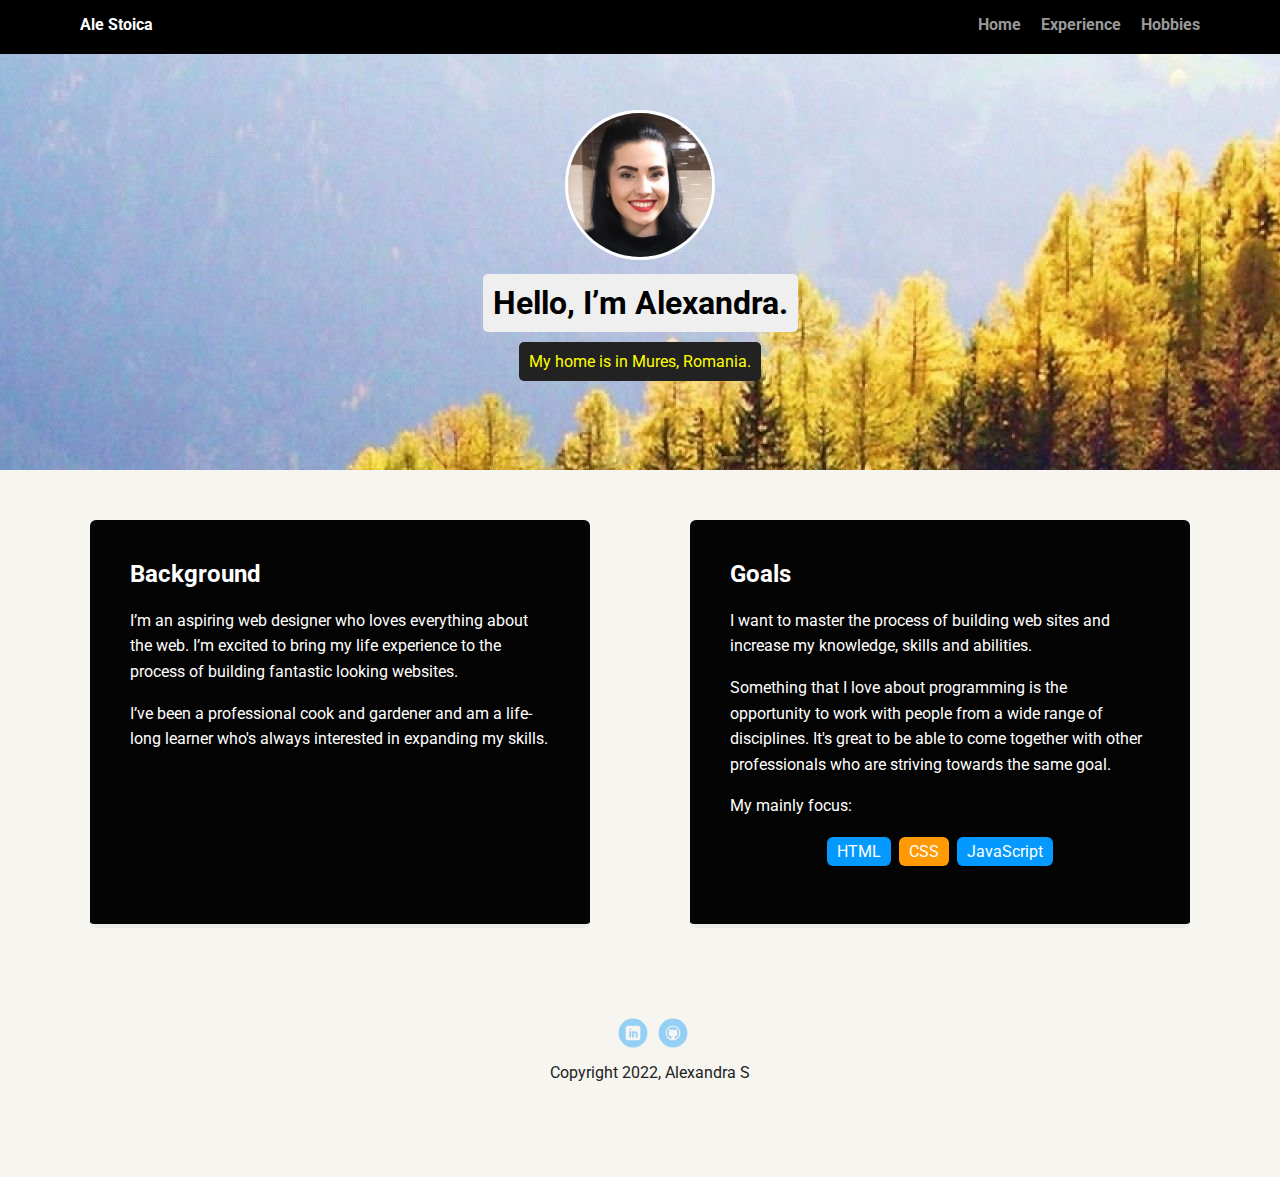
<file: index.html>
<!doctype html>
<html lang="en">

<head>
  <meta charset="utf-8">
  <title>Alexandra Stoica's Profile</title>
  <meta name="viewport" content="width=device-width, initial-scale=1.0">
  <link rel="stylesheet" href="styles.css">
  <link href="https://fonts.googleapis.com/css?family=Muli%7CRoboto:400,300,500,700,900" rel="stylesheet">
</head>

<body>
  <nav class="main-nav">
    <ul class="nav">
      <li class="name">Ale Stoica</li>
      <li><a href="#">Home</a></li>
      <li><a href="experience.html">Experience</a></li>
      <li><a href="hobbies.html">Hobbies</a></li>
    </ul>
  </nav>
  <header>
    <img src="images/ale.jpg" alt="Drawing of Ale Stoica" class="profile-image">
    <h1 class="tag name">Hello, I’m Alexandra.</h1>
    <p class="tag location">My home is in Mures, Romania.</p>
  </header>
  <main class="flex">
    <section class="card">
      <h2>Background</h2>
      <p>I’m an aspiring web designer who loves everything about the web.
        I’m excited to bring my life experience to the process of building
        fantastic looking websites.</p>
      <p>I’ve been a professional cook and gardener and am a life-long learner who's always interested in expanding my
        skills.</p>
    </section>
    <section class="card">
      <h2>Goals</h2>
      <p>I want to master the process of building web sites and increase my knowledge, skills and abilities.</p>
      <p>Something that I love about programming is the opportunity to work with people from a wide range of
        disciplines. It's great to be able to come together with other professionals who are striving towards the same
        goal.
      </p>
      <p>My mainly focus:</p>
      <ul class="skills">
        <li>HTML</li>
        <li>CSS</li>
        <li>JavaScript</li>
      </ul>
    </section>
  </main>
  <footer>
    <ul>
      <li><a href="https://www.linkedin.com/in/alexandra-stoica-8029a5234/" class="social linkedin">LinkedIn</a></li>
      <li><a href="https://github.com/Gabriela-Alexandr" class="social github">Github</a></li>
    </ul>
    <p class="copyright">Copyright 2022, Alexandra S</p>
  </footer>
</body>

</html>
</file>
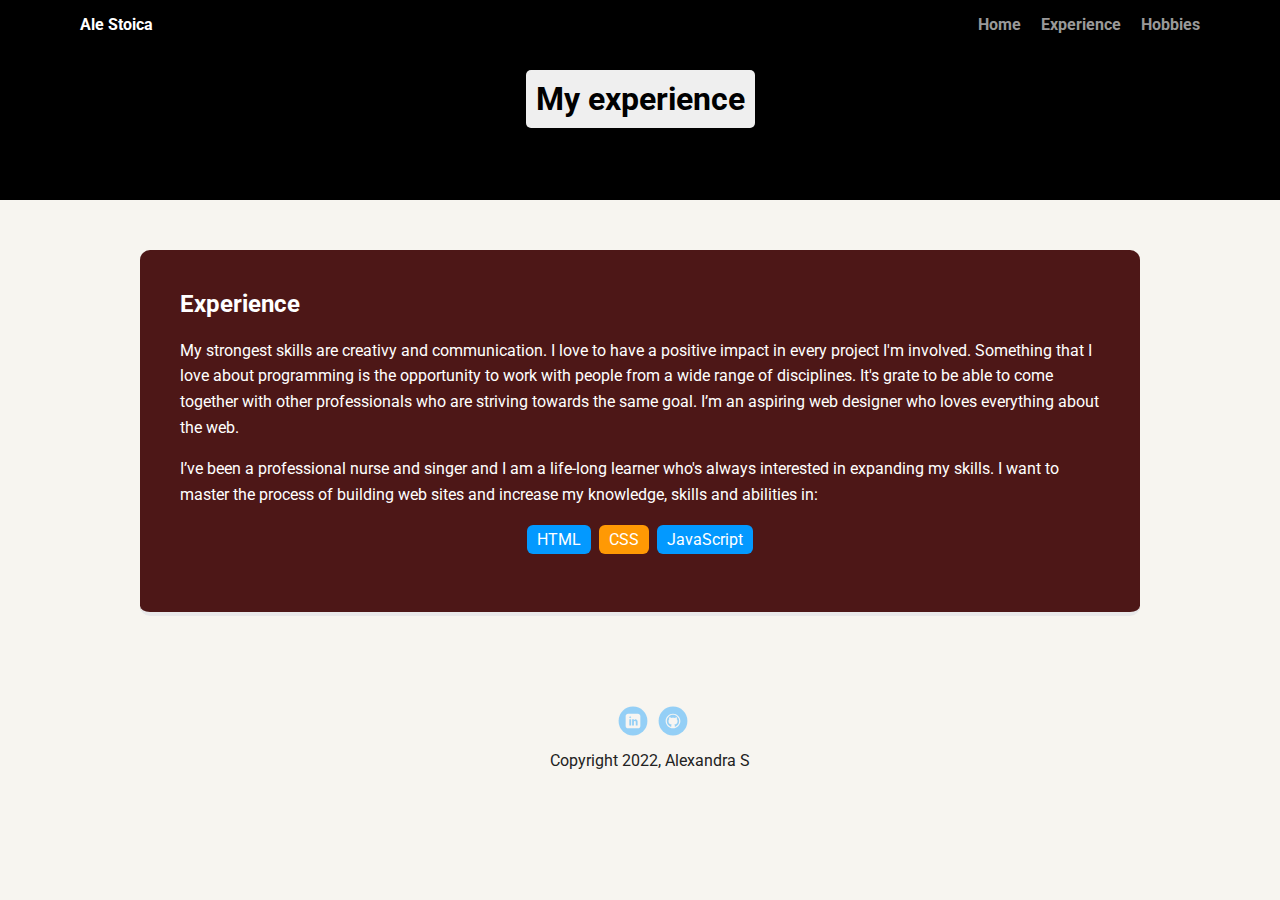
<file: experience.html>
<!doctype html>
<html lang="en">

<head>
  <meta charset="utf-8">
  <title>Alexandra Stoica's Profile</title>
  <meta name="viewport" content="width=device-width, initial-scale=1.0">
  <link rel="stylesheet" href="styles.css">
  <link href="https://fonts.googleapis.com/css?family=Muli%7CRoboto:400,300,500,700,900" rel="stylesheet">
</head>

<body>
  <nav class="main-nav">
    <ul class="nav">
      <li class="name">Ale Stoica</li>
      <li><a href="index.html">Home</a></li>
      <li><a href="experience.html">Experience</a> </li>
      <li><a href="hobbies.html">Hobbies</a></li>
    </ul>
  </nav>
  <header class="experience-header">
    <h1 class="tag name">My experience</h1>
  </header>
  <main class="flex">
    <section class="experience-card">
      <h2>Experience</h2>
      <p>My strongest skills are creativy and communication.
        I love to have a positive impact in every project I'm involved.
        Something that I love about programming is the opportunity to work with people from a wide range of disciplines.
        It's grate to be able to come together with other professionals who are striving towards the same goal.

        I’m an aspiring web designer who loves everything about the web.</p>
      <p>I’ve been a professional nurse and singer and I am a life-long learner who's always interested in expanding my
        skills.
        I want to master the process of building web sites and increase my knowledge, skills and abilities in:</p>
      <ul class="skills">
        <li>HTML</li>
        <li>CSS</li>
        <li>JavaScript</li>

      </ul>
    </section>
  </main>
  <footer>
    <ul>
      <li><a href="https://www.linkedin.com/in/alexandra-stoica-8029a5234/" class="social linkedin">LinkedIn</a></li>
      <li><a href="https://github.com/Gabriela-Alexandr" class="social github">Github</a></li>
    </ul>
    <p class="copyright">Copyright 2022, Alexandra S</p>
  </footer>
</body>

</html>
</file>
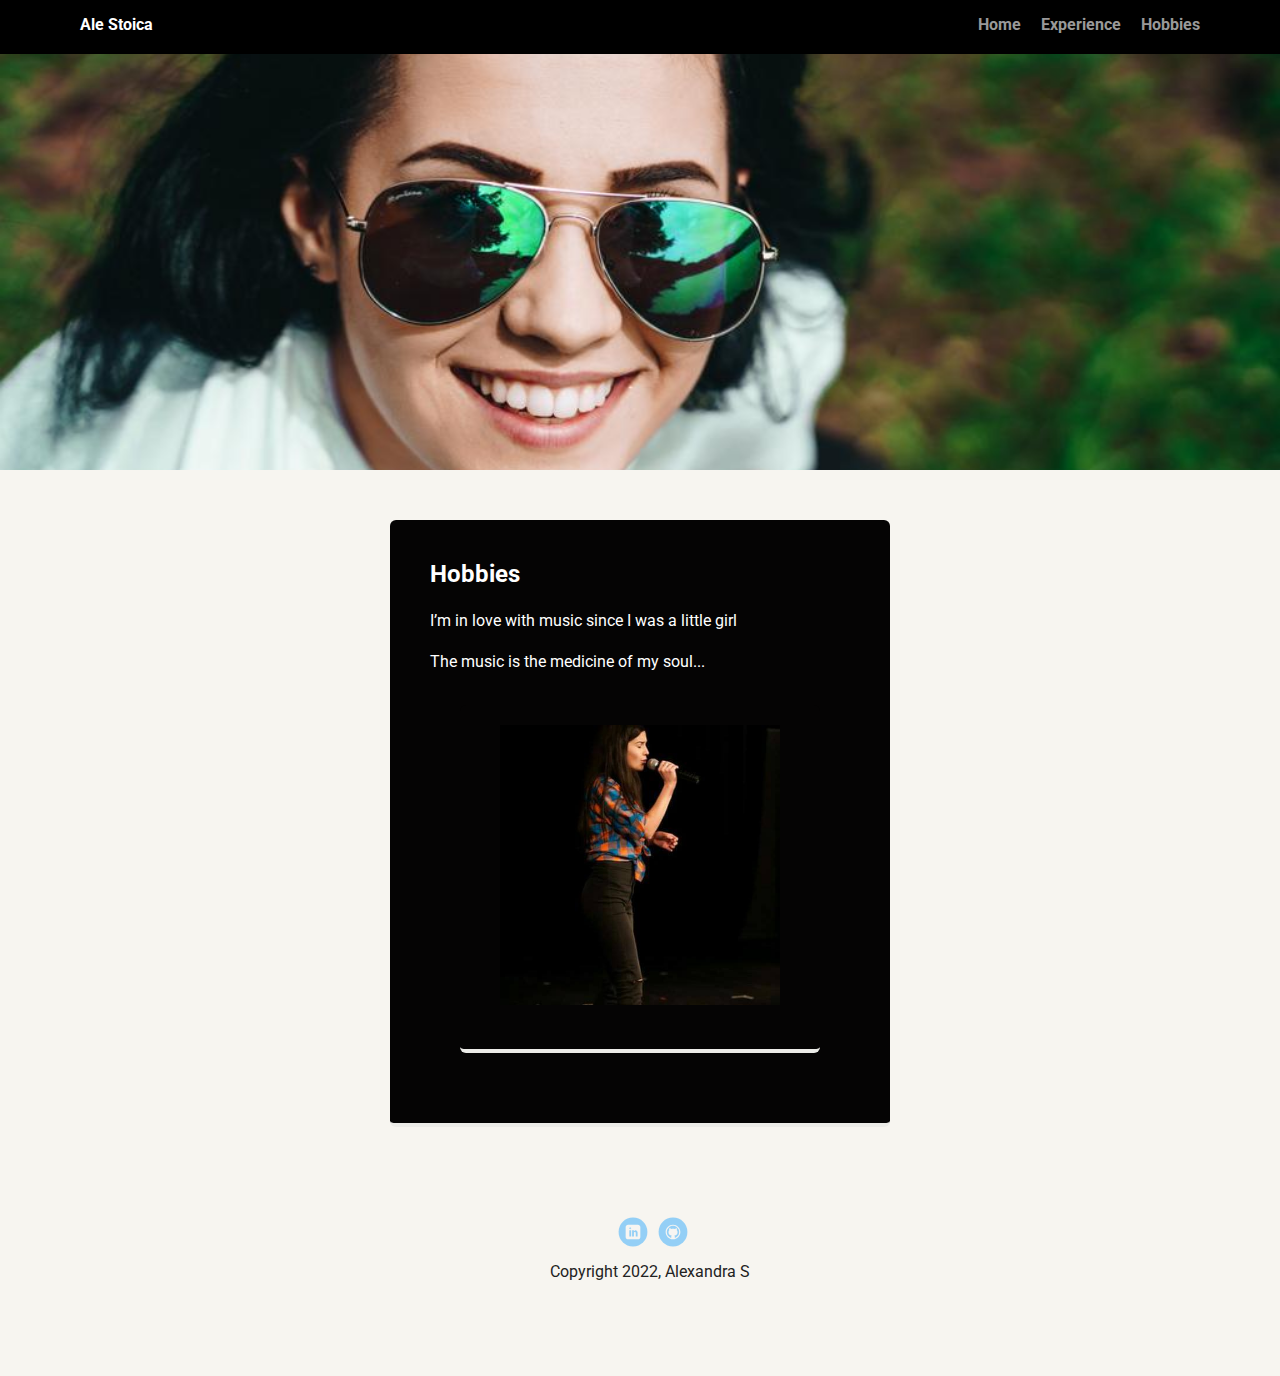
<file: hobbies.html>
<!doctype html>
<html lang="en">

<head>
  <meta charset="utf-8">
  <title>Alexandra Stoica's Profile</title>
  <meta name="viewport" content="width=device-width, initial-scale=1.0">
  <link rel="stylesheet" href="styles.css">
  <link href="https://fonts.googleapis.com/css?family=Muli%7CRoboto:400,300,500,700,900" rel="stylesheet">
</head>

<body>

  <nav class="main-nav">
    <ul class="nav">
      <li class="name">Ale Stoica</li>
      <li><a href="index.html">Home</a></li>
      <li><a href="experience.html">Experience</a> </li>
      <li><a href="hobbies.html">Hobbies</a></li>
    </ul>
  </nav>

  <header class="hobbies">
  </header>

  <main class="flex">
    <section class="card">
      <h2>Hobbies</h2>
      <p>I’m in love with music since I was a little girl</p>
      <p> The music is the medicine of my soul...</p>


      <div class="card">
        <img src="images/ale10.jpg" alt="Drawing of Ale Stoica" class="hobby-image">
      </div>
    </section>

  </main>
  <footer>
    <ul>
      <li><a href="https://www.linkedin.com/in/alexandra-stoica-8029a5234/" class="social linkedin">LinkedIn</a></li>
      <li><a href="https://github.com/Gabriela-Alexandr" class="social github">Github</a></li>
    </ul>
    <p class="copyright">Copyright 2022, Alexandra S</p>
  </footer>
</body>

</html>
</file>
<file: styles.css>
/* Global Layout Set-up */
* { 
  box-sizing: border-box;
}
  
body {
  margin: 0;
  padding: 0;
  text-align: center;
  font-family: 'Roboto', sans-serif;
  color: #222;
  background: #f7f5f0;
}
/* Link Styles */

a {
  text-decoration: none;
  color: #999;
}
a:hover {
  color: #6633ff;
}

/* Section Styles */

.main-nav {
  width: 100%;
  background: black;
  min-height: 30px;
  padding: 10px;
  position: fixed;
  text-align: center;
}
.nav {
  display: flex;
  justify-content: space-around;
  font-weight: 700;
  list-style-type: none;
  margin: 0 auto;
  padding: 0;
}

.nav .name {
    display: block;
    margin-right: auto;
    color: white;
}
.nav li {
  padding: 5px 10px 10px 10px;
}
.nav a {
  transition: all .5s;
}
.nav a:hover {
  color: white
}
.hobbies {
  text-align: center;
    background: url('images/ale15.jpg') no-repeat center center;
    background-size: cover;
    overflow: hidden;
    padding-top: 60px;
}
.experience-header {
  background:black no-repeat top center;
  background-size: cover;
    overflow: hidden;
    padding-top: 60px;
      text-align: center;
      height: 50px;
}
.hobby-image{

  width:100%;
  height:100%;
}
header {
  text-align: center;
  background: url('images/background12.jpg') no-repeat top center;
  background-size: cover;
  overflow: hidden;
  padding-top: 60px;
}

header .profile-image {
  margin-top: 50px;
  width: 150px;
  height: 150px;
  border-radius: 50%;
  border: 3px solid white;
  transition: all .5s;

}
header .profile-image:hover {
  transform: scale(1.2) rotate(360deg);
}
.tag {
  background-color: #efefef;
  color: black;
  padding: 10px;
  border-radius: 5px;
  display: table;
  margin: 10px auto;
} 
.location {
  background-color: #222;
  color: yellow;
}
.card {
  margin: 30px;
  padding: 20px 40px 40px;
  max-width: 500px;
  text-align: left;
  background: rgb(5, 4, 4);
  border-bottom: 4px solid rgb(236, 236, 232);
  border-radius: 6px;
  transition: all .5s;
  color:white;
  
}
.experience-card{
  margin: 30px;
  padding: 20px 40px 40px;
  max-width: 1000px;
  text-align: left;
  background: rgb(77, 23, 23);
  border-bottom: 4px solid rgb(233, 233, 234);
  border-radius: 10px;
  transition: all .5s;
  color:white;
  
}
.card:hover {
  border-color: #99ffa5;
}

ul.skills {
  padding: 0;
  text-align: center;
}

.skills li {
  border-radius: 6px;
  display: inline-block;
  background: #ff9904;
  color: white;
  padding: 5px 10px;
  margin: 2px;
}

.skills li:nth-child(odd) {
  background: #0399ff;
}

footer {
  width: 100%;
  min-height: 30px;
  padding: 20px 0 40px 20px;
}

footer .copyright {
  top: -8px;
  font-size: .75em;
}

footer ul {
  list-style-type: none;
  margin: 0;
  padding: 0;
}

footer ul li {
  display: inline-block;
}

a.social {
  display: inline-block;
  text-indent: -9999px;
  margin-left: 5px;
  width: 30px;
  height: 30px;
  background-size: 30px 30px;
  opacity: .4;
  transition: all .5s;
}
a.twitter {
  background-image: url(images/twitter.svg);
}
a.linkedin {
  background-image: url(images/linkedin.svg);
}
a.github {
  background-image: url(images/github.svg);
}
a.social:hover {
  opacity: 1;
}
.clearfix {
  clear: both;
}

/* Styles for larger screens */
@media screen and (min-width: 720px) {
  
  .flex {
      display: -ms-flexbox;      /* TWEENER - IE 10 */
      display: flex; 
      max-width: 1200px;
      -ms-flex-pack: distribute;
      justify-content: space-around;
      margin: 0 auto;
  }

  .experience-header{
    min-height: 200px;
  }

  header {
    min-height: 470px;
    background: url('images/background12.jpg') no-repeat top center;
  }

  .nav {
    max-width: 1200px;
    padding: 0 30px;
  }


  main {
    padding-top: 20px;
  }

  main p {
    line-height: 1.6em;
  }

  footer {
    font-size: 1.3em;
    max-width: 1200px;
    margin: 40px auto;
  }

}
</file>
